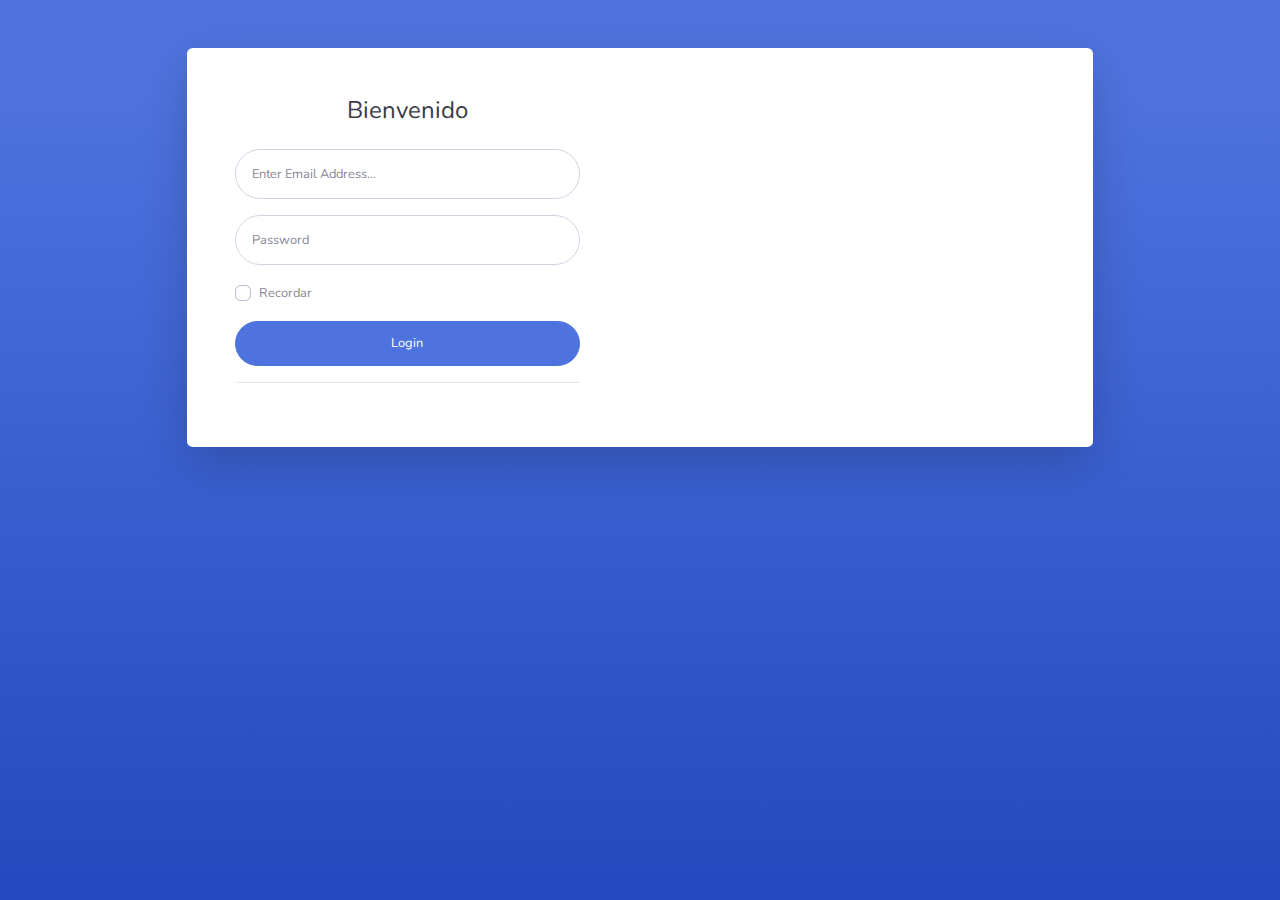
<file: Proyecto Progra Web/login.html>
<!DOCTYPE html>
<html lang="en">

<head>

    <meta charset="utf-8">
    <meta http-equiv="X-UA-Compatible" content="IE=edge">
    <meta name="viewport" content="width=device-width, initial-scale=1, shrink-to-fit=no">
    <meta name="description" content="">
    <meta name="author" content="">

    <title>Login</title>

    <link href="all.min.css" rel="stylesheet" type="text/css">
    <link
        href="https://fonts.googleapis.com/css?family=Nunito:200,200i,300,300i,400,400i,600,600i,700,700i,800,800i,900,900i"
        rel="stylesheet">
    <link href="sb-admin-2.min.css" rel="stylesheet">

</head>

<body class="bg-gradient-primary">

    <div class="container">

        <!-- Outer Row -->
        <div class="row justify-content-center">

            <div class="col-xl-10 col-lg-12 col-md-9">

                <div class="card o-hidden border-0 shadow-lg my-5">
                    <div class="card-body p-0">
                        
                        <div class="row">
                            
                            <div class="col-lg-6">
                                <div class="p-5">
                                    <div class="text-center">
                                        <h1 class="h4 text-gray-900 mb-4">Bienvenido</h1>
                                    </div>
                                    <form class="user" aligm="center">
                                        <div class="form-group">
                                            <input type="email" class="form-control form-control-user"
                                                id="exampleInputEmail" aria-describedby="emailHelp"
                                                placeholder="Enter Email Address...">
                                        </div>
                                        
                                        <div class="form-group">
                                            <input type="password" class="form-control form-control-user"
                                                id="exampleInputPassword" placeholder="Password">
                                        </div>
                                        <div class="form-group">
                                            <div class="custom-control custom-checkbox small">
                                                <input type="checkbox" class="custom-control-input" id="customCheck">
                                                <label class="custom-control-label" for="customCheck">Recordar</label>
                                            </div>
                                        </div>
                                        <a href="index.html" class="btn btn-primary btn-user btn-block">
                                            Login
                                        </a>
                                      
                                    </form>
                                    <hr>
                                   
                                    
                                </div>
                            </div>
                        </div>
                    </div>
                </div>

            </div>

        </div>

    </div>

    <!-- Bootstrap core JavaScript-->
    <script src="jquery.min.js"></script>
    <script src="bootstrap.bundle.min.js"></script>

    <!-- Core plugin JavaScript-->
    <script src="jquery.easing.min.js"></script>

    <!-- Custom scripts for all pages-->
    <script src="sb-admin-2.min.js"></script>

</body>

</html>
</file>
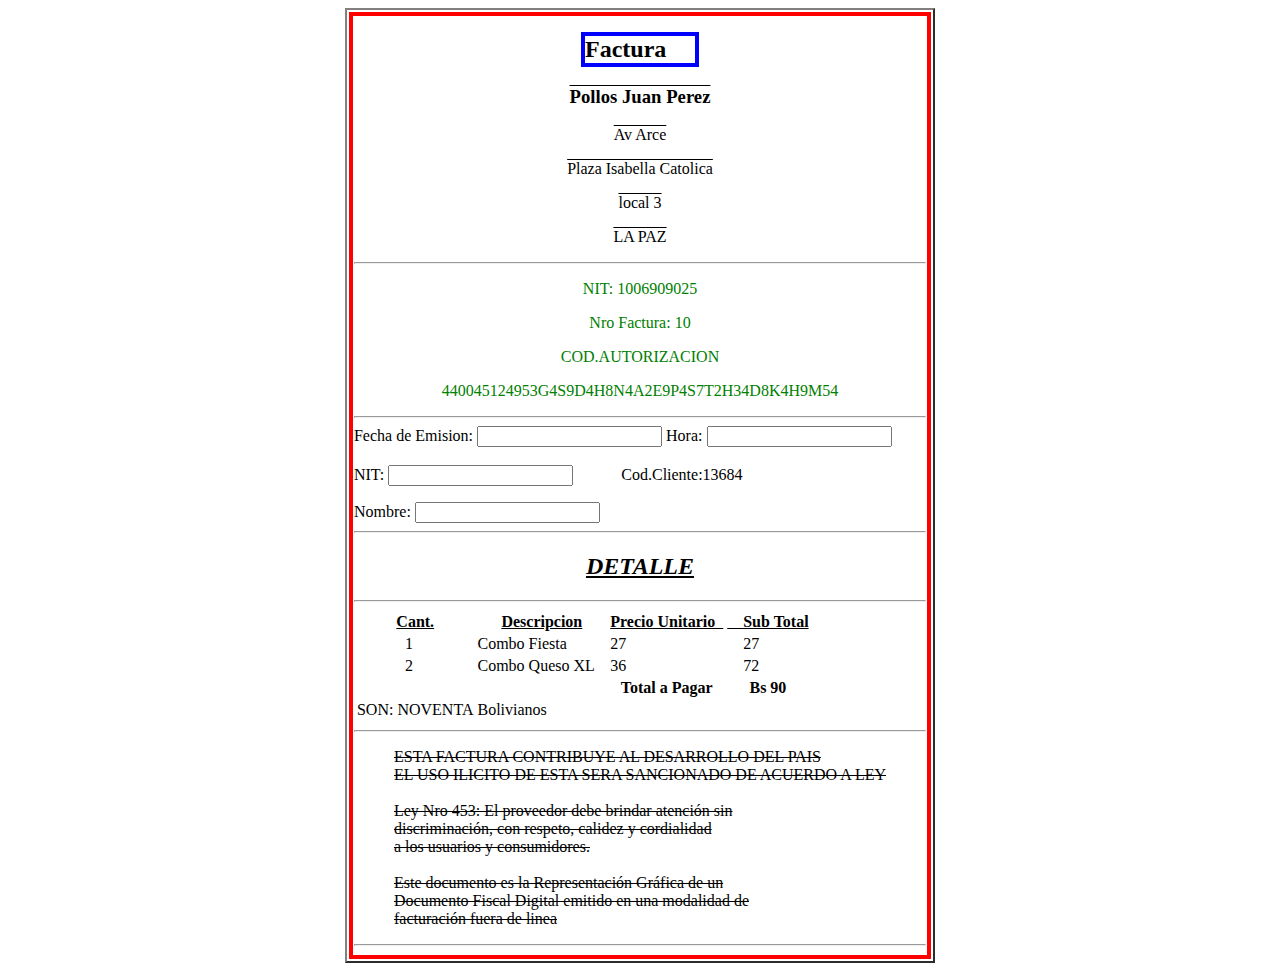
<file: Proyecto Progra Web/Factura/Progra.html>
<html>
 <head>
  <title>Factura</title>
<link rel="stylesheet" type="text/css" href="go.css" />
 </head>
<body>
 
<table border=2 align="center"">
<td id ="borde">
</div><div id="app" class="col-11">
<h2   id ="xd" >Factura</h2>

    <div class="row my-3">
      <div id = "po" class="col-10"  align="center">
	<h3 >Pollos Juan Perez </h3>
        <p>Av Arce</p>
        <p>Plaza Isabella Catolica</p>
        <p>local 3</p>
	<p>LA PAZ</p>
      </div>
      <div class="col-2">
      <hr />   
      </div>
    </div>
   <div class="row my-3">
      <div  id = "ra" class="col-10"  align="center">
	
        <p>NIT: 1006909025 </p>
        <p>Nro Factura: 10</p>
        <p>COD.AUTORIZACION</p>
	<p>440045124953G4S9D4H8N4A2E9P4S7T2H34D8K4H9M54</p>
      </div>
      <div class="col-2">
        
      </div>
    </div>
   
  <hr  />
<label>Fecha de Emision: <input name="veces"/> </label>
<label for="id_rep"/></label> 
<label>Hora: <input name="veces"/> </label>
<label for="id_rep"/></label><br></br>
<label>NIT: <input name="veces"/> </label>
<label for="id_rep"<p>&nbsp&nbsp&nbsp&nbsp&nbsp&nbsp&nbsp&nbsp&nbsp&nbsp&nbspCod.Cliente:13684</p></label> 

<label>Nombre: <input name="veces"/> </label>
<label for="id_rep"/></label> 


  <hr />
	
     <h2 id="DET" align="center">DETALLE</h2>
    <hr />

    <div class="row my-5">
      <table class="table table-borderless factura">
        <thead>
          <tr id = "tabla">
            <th>Cant.</th>
            <th>Descripcion</th>
            <th>Precio Unitario&nbsp&nbsp</th>
            <th>&nbsp&nbsp&nbsp&nbspSub Total</th>
          </tr>
        </thead>
        <tbody>
          <tr>
            <td>&nbsp&nbsp&nbsp&nbsp&nbsp&nbsp&nbsp&nbsp&nbsp&nbsp&nbsp&nbsp1</td>
            <td>Combo Fiesta</td>
            <td>27 </td>
            <td>&nbsp&nbsp&nbsp&nbsp27 </td>
          </tr>
          <tr>
            <td>&nbsp&nbsp&nbsp&nbsp&nbsp&nbsp&nbsp&nbsp&nbsp&nbsp&nbsp&nbsp2</td>
            <td>Combo Queso XL &nbsp&nbsp</td>
            <td>36</td>
            <td>&nbsp&nbsp&nbsp&nbsp72</td>
          </tr>
        </tbody>
        <tfoot>
          <tr>
            <th></th>
            <th></th>
            <th>Total a Pagar</th>
            <th>Bs 90</th>
	
          </tr>
	<tr>
         <td>SON: NOVENTA</td> 
	<td>Bolivianos</td>
	</tr>	
        </tfoot>
      </table>
    </div>
<hr />
 <blockquote>
<p >
ESTA FACTURA CONTRIBUYE AL DESARROLLO DEL PAIS<br/>
 EL USO ILICITO DE ESTA SERA SANCIONADO DE ACUERDO A LEY
<br><br/>
Ley Nro 453: El proveedor debe brindar atención sin <br/>
discriminación, con respeto, calidez y cordialidad<br/>
a los usuarios y consumidores.
<br><br/>
Este documento es la Representación Gráfica de un <br/>
Documento Fiscal Digital emitido en una modalidad de <br/>
facturación fuera de linea
</p>
</blockquote>

  <hr />
   

</div>
</td>
</table>
</body>
</html>
</file>
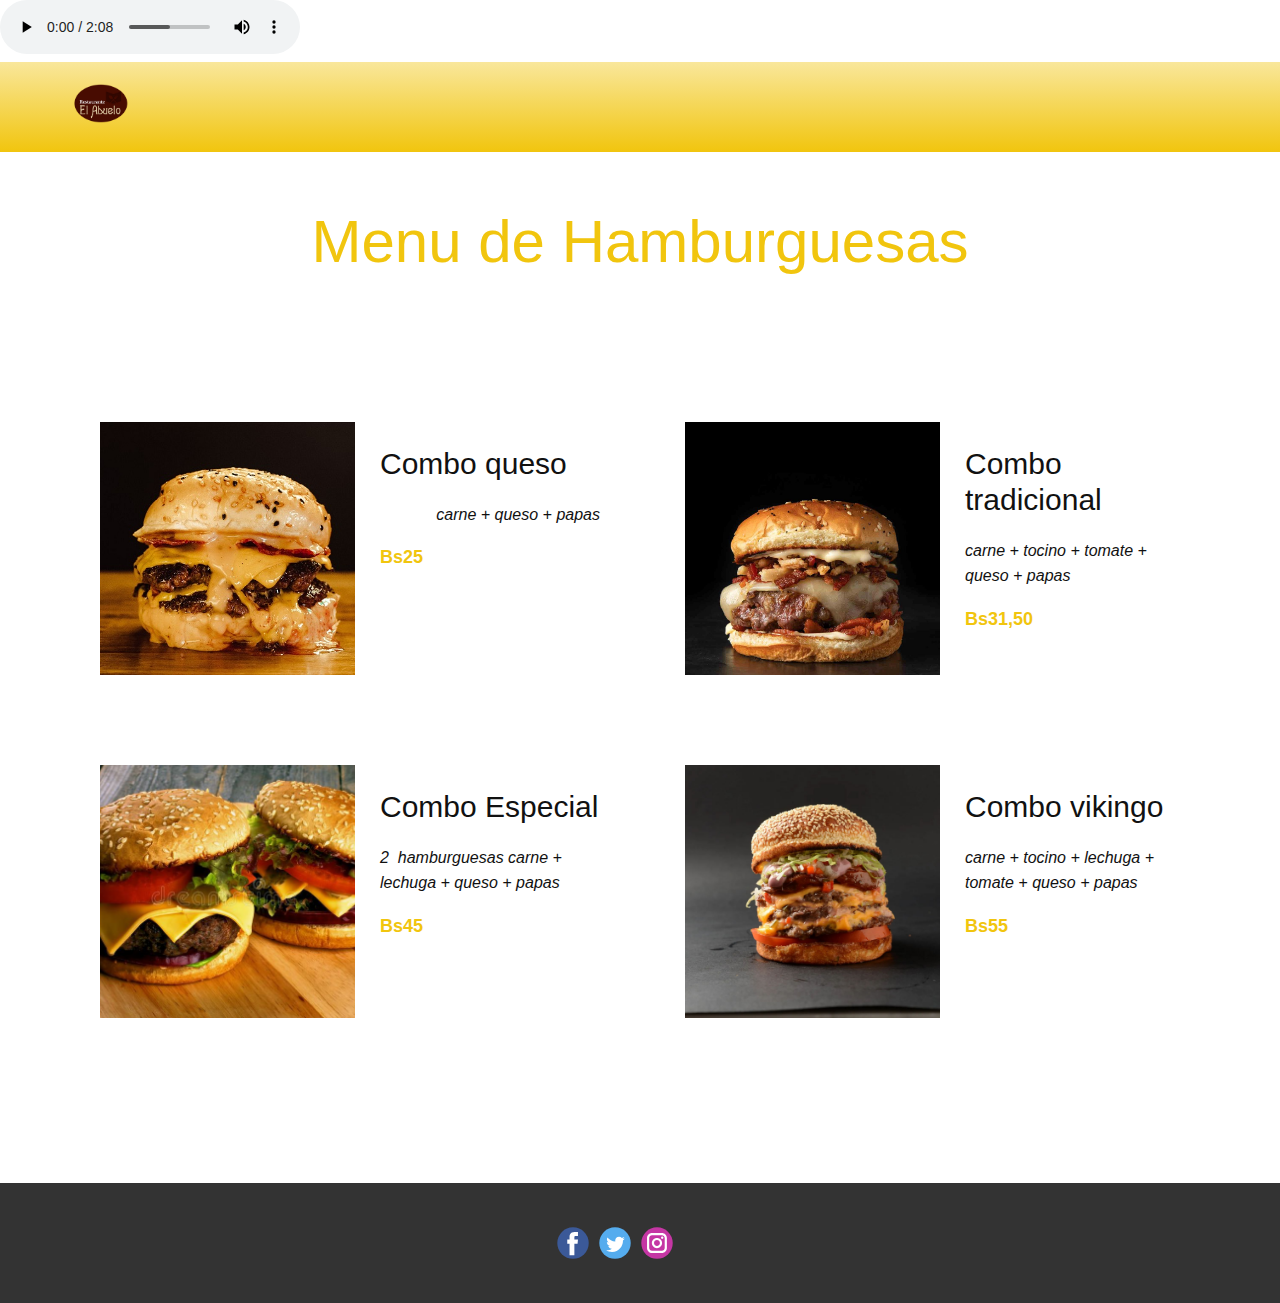
<file: Proyecto Progra Web/Hamburguesas/hamburguesa.html>
<!DOCTYPE html>
<html style="font-size: 16px;" lang="es">
<head>
    <meta name="viewport" content="width=device-width, initial-scale=1.0">
    <meta charset="utf-8">
    <meta name="keywords" content="Menu de Pollos">
    <meta name="description" content="">
    <title>hamburguesas</title>
    <link rel="stylesheet" href="nicepage.css" media="screen">
<link rel="stylesheet" href="pollos.css" media="screen">
<audio controls autoplay>
  <source src="images/hambursita.mp3" type="audio/mp3">

</audio>
    
  </head>
  <body data-home-page="pollos.html" data-home-page-title="pollos" class="u-body u-xl-mode" data-lang="es"><header class="u-clearfix u-gradient u-header u-header" id="sec-a5a6"><div class="u-clearfix u-sheet u-sheet-1">
        <a href="file:///C:/Users/RODRIGO/OneDrive%20-%20Universidad%20Privada%20del%20Valle/Desktop/Proyecto%20Progra%20Web/Proyecto%20Progra%20Web/index.html" class="u-image u-logo u-image-1" data-image-width="350" data-image-height="215">
          <img src="images/restaurante-el-abuelo-logo.png" class="u-logo-image u-logo-image-1">
        </a>
        <nav class="u-menu u-menu-dropdown u-offcanvas u-menu-1">
          <div class="menu-collapse" style="font-size: 1rem; letter-spacing: 0px;">
            <a class="u-button-style u-custom-left-right-menu-spacing u-custom-padding-bottom u-custom-top-bottom-menu-spacing u-nav-link u-text-active-palette-1-base u-text-hover-palette-2-base" href="#">
              <svg class="u-svg-link" viewBox="0 0 24 24"><use xmlns:xlink="http://www.w3.org/1999/xlink" xlink:href="#menu-hamburger"></use></svg>
              <svg class="u-svg-content" version="1.1" id="menu-hamburger" viewBox="0 0 16 16" x="0px" y="0px" xmlns:xlink="http://www.w3.org/1999/xlink" xmlns="http://www.w3.org/2000/svg"><g><rect y="1" width="16" height="2"></rect><rect y="7" width="16" height="2"></rect><rect y="13" width="16" height="2"></rect>
</g></svg>
            </a>
          </div>
          <div class="u-nav-container">
            <ul class="u-nav u-unstyled u-nav-1"><li class="u-nav-item"><a class="u-button-style u-nav-link u-text-active-palette-1-base u-text-hover-palette-2-base" href="pollos.html" style="padding: 10px 20px;">pollos</a>
</li><li class="u-nav-item"><a class="u-button-style u-nav-link u-text-active-palette-1-base u-text-hover-palette-2-base" href="Acerca-de.html" style="padding: 10px 20px;">Acerca de</a>
</li><li class="u-nav-item"><a class="u-button-style u-nav-link u-text-active-palette-1-base u-text-hover-palette-2-base" href="Contacto.html" style="padding: 10px 20px;">Contacto</a>
</li></ul>
          </div>
          <div class="u-nav-container-collapse">
            <div class="u-black u-container-style u-inner-container-layout u-opacity u-opacity-95 u-sidenav">
              <div class="u-inner-container-layout u-sidenav-overflow">
                <div class="u-menu-close"></div>
                <ul class="u-align-center u-nav u-popupmenu-items u-unstyled u-nav-2"><li class="u-nav-item"><a class="u-button-style u-nav-link" href="pollos.html">pollos</a>
</li><li class="u-nav-item"><a class="u-button-style u-nav-link" href="Acerca-de.html">Acerca de</a>
</li><li class="u-nav-item"><a class="u-button-style u-nav-link" href="Contacto.html">Contacto</a>
</li></ul>
              </div>
            </div>
            <div class="u-black u-menu-overlay u-opacity u-opacity-70"></div>
          </div>
        </nav>
      </div></header>
    <section class="u-align-center u-clearfix u-image u-section-1" id="carousel_9998" data-image-width="1189" data-image-height="1280">
      <div class="u-clearfix u-sheet u-sheet-1">
        <h1 class="u-custom-font u-font-oswald u-text u-text-default u-text-palette-3-base u-text-1">Menu de Hamburguesas</h1>
        <div class="u-expanded-width u-list u-list-1">
          <div class="u-repeater u-repeater-1">
            <div class="u-container-style u-list-item u-repeater-item u-white u-list-item-1">
              <div class="u-container-layout u-similar-container u-container-layout-1">
                <img alt="" class="u-expanded-width-xs u-image u-image-default u-image-1" src="queso.jpg" data-image-width="161" data-image-height="160">
                <div class="u-align-left-xs u-container-style u-expanded-width-xs u-group u-video-cover u-group-1">
                  <div class="u-container-layout u-valign-middle-xs u-container-layout-2">
                    <h3 class="u-custom-font u-font-oswald u-text u-text-2">Combo queso</h3>
                    <p class="u-text u-text-default u-text-3">carne + queso + papas </p>
                    <h6 class="u-text u-text-palette-3-base u-text-4">Bs25</h6>
                    
                  </div>
                </div>
              </div>
            </div>
            <div class="u-container-style u-list-item u-repeater-item u-video-cover u-white u-list-item-2">
              <div class="u-container-layout u-similar-container u-container-layout-3">
                <img alt="" class="u-expanded-width-xs u-image u-image-default u-image-2" src="tocino.jpg" data-image-width="431" data-image-height="429">
                <div class="u-align-left-xs u-container-style u-expanded-width-xs u-group u-video-cover u-group-2">
                  <div class="u-container-layout u-valign-middle-xs u-container-layout-4">
                    <h3 class="u-custom-font u-font-oswald u-text u-text-default u-text-5">Combo tradicional</h3>
                    <p class="u-text u-text-default u-text-6">carne + tocino + tomate  +  queso + papas </p>
                    <h6 class="u-text u-text-palette-3-base u-text-7">Bs31,50</h6>

                  </div>
                </div>
              </div>
            </div>
            <div class="u-container-style u-list-item u-repeater-item u-video-cover u-white u-list-item-3">
              <div class="u-container-layout u-similar-container u-container-layout-5">
                <img alt="" class="u-expanded-width-xs u-image u-image-default u-image-3" src="doble.jpg" data-image-width="431" data-image-height="429">
                <div class="u-align-left-xs u-container-style u-expanded-width-xs u-group u-video-cover u-group-3">
                  <div class="u-container-layout u-valign-middle-xs u-container-layout-6">
                    <h3 class="u-custom-font u-font-oswald u-text u-text-default u-text-8">Combo Especial</h3>
                    <p class="u-text u-text-default u-text-9"> 2&nbsp; hamburguesas carne + lechuga + queso + papas </p>
                    <h6 class="u-text u-text-palette-3-base u-text-10">Bs45</h6>

                  </div>
                </div>
              </div>
            </div>
            <div class="u-container-style u-list-item u-repeater-item u-video-cover u-white u-list-item-4">
              <div class="u-container-layout u-similar-container u-container-layout-7">
                <img alt="" class="u-expanded-width-xs u-image u-image-default u-image-4" src="vikin.jpg" data-image-width="431" data-image-height="429">
                <div class="u-align-left-xs u-container-style u-expanded-width-xs u-group u-video-cover u-group-4">
                  <div class="u-container-layout u-valign-middle-xs u-container-layout-8">
                    <h3 class="u-custom-font u-font-oswald u-text u-text-11">Combo vikingo</h3>
                    <p class="u-text u-text-default u-text-12">carne + tocino + lechuga + tomate  +  queso + papas</p>
                    <h6 class="u-text u-text-palette-3-base u-text-13">Bs55</h6>

                  </div>
                </div>
              </div>
            </div>
          </div>
        </div>
       
    </section>
    
    
    <footer class="u-clearfix u-footer u-grey-80" id="sec-95b6"><div class="u-clearfix u-sheet u-sheet-1">
        <div class="u-align-left u-social-icons u-spacing-10 u-social-icons-1">
          <a class="u-social-url" title="facebook" target="_blank" href="https://www.facebook.com/profile.php?id=100079194622251&mibextid=ZbWKwL"><span class="u-icon u-social-facebook u-social-icon u-icon-1"><svg class="u-svg-link" preserveAspectRatio="xMidYMin slice" viewBox="0 0 112 112" style=""><use xmlns:xlink="http://www.w3.org/1999/xlink" xlink:href="#svg-8625"></use></svg><svg class="u-svg-content" viewBox="0 0 112 112" x="0" y="0" id="svg-8625"><circle fill="currentColor" cx="56.1" cy="56.1" r="55"></circle><path fill="#FFFFFF" d="M73.5,31.6h-9.1c-1.4,0-3.6,0.8-3.6,3.9v8.5h12.6L72,58.3H60.8v40.8H43.9V58.3h-8V43.9h8v-9.2
            c0-6.7,3.1-17,17-17h12.5v13.9H73.5z"></path></svg></span>
          </a>
          <a class="u-social-url" title="twitter" target="_blank" href=""><span class="u-icon u-social-icon u-social-twitter u-icon-2"><svg class="u-svg-link" preserveAspectRatio="xMidYMin slice" viewBox="0 0 112 112" style=""><use xmlns:xlink="http://www.w3.org/1999/xlink" xlink:href="#svg-be11"></use></svg><svg class="u-svg-content" viewBox="0 0 112 112" x="0" y="0" id="svg-be11"><circle fill="currentColor" class="st0" cx="56.1" cy="56.1" r="55"></circle><path fill="#FFFFFF" d="M83.8,47.3c0,0.6,0,1.2,0,1.7c0,17.7-13.5,38.2-38.2,38.2C38,87.2,31,85,25,81.2c1,0.1,2.1,0.2,3.2,0.2
            c6.3,0,12.1-2.1,16.7-5.7c-5.9-0.1-10.8-4-12.5-9.3c0.8,0.2,1.7,0.2,2.5,0.2c1.2,0,2.4-0.2,3.5-0.5c-6.1-1.2-10.8-6.7-10.8-13.1
            c0-0.1,0-0.1,0-0.2c1.8,1,3.9,1.6,6.1,1.7c-3.6-2.4-6-6.5-6-11.2c0-2.5,0.7-4.8,1.8-6.7c6.6,8.1,16.5,13.5,27.6,14
            c-0.2-1-0.3-2-0.3-3.1c0-7.4,6-13.4,13.4-13.4c3.9,0,7.3,1.6,9.8,4.2c3.1-0.6,5.9-1.7,8.5-3.3c-1,3.1-3.1,5.8-5.9,7.4
            c2.7-0.3,5.3-1,7.7-2.1C88.7,43,86.4,45.4,83.8,47.3z"></path></svg></span>
          </a>
          <a class="u-social-url" title="instagram" target="_blank" href="https://instagram.com/christopher_isr?igshid=YmMyMTA2M2Y="><span class="u-icon u-social-icon u-social-instagram u-icon-3"><svg class="u-svg-link" preserveAspectRatio="xMidYMin slice" viewBox="0 0 112 112" style=""><use xmlns:xlink="http://www.w3.org/1999/xlink" xlink:href="#svg-49b1"></use></svg><svg class="u-svg-content" viewBox="0 0 112 112" x="0" y="0" id="svg-49b1"><circle fill="currentColor" cx="56.1" cy="56.1" r="55"></circle><path fill="#FFFFFF" d="M55.9,38.2c-9.9,0-17.9,8-17.9,17.9C38,66,46,74,55.9,74c9.9,0,17.9-8,17.9-17.9C73.8,46.2,65.8,38.2,55.9,38.2
            z M55.9,66.4c-5.7,0-10.3-4.6-10.3-10.3c-0.1-5.7,4.6-10.3,10.3-10.3c5.7,0,10.3,4.6,10.3,10.3C66.2,61.8,61.6,66.4,55.9,66.4z"></path><path fill="#FFFFFF" d="M74.3,33.5c-2.3,0-4.2,1.9-4.2,4.2s1.9,4.2,4.2,4.2s4.2-1.9,4.2-4.2S76.6,33.5,74.3,33.5z"></path><path fill="#FFFFFF" d="M73.1,21.3H38.6c-9.7,0-17.5,7.9-17.5,17.5v34.5c0,9.7,7.9,17.6,17.5,17.6h34.5c9.7,0,17.5-7.9,17.5-17.5V38.8
            C90.6,29.1,82.7,21.3,73.1,21.3z M83,73.3c0,5.5-4.5,9.9-9.9,9.9H38.6c-5.5,0-9.9-4.5-9.9-9.9V38.8c0-5.5,4.5-9.9,9.9-9.9h34.5
            c5.5,0,9.9,4.5,9.9,9.9V73.3z"></path></svg></span>
          </a>
        </div>
      </div></footer>
   
  
</body>
</html>
</file>
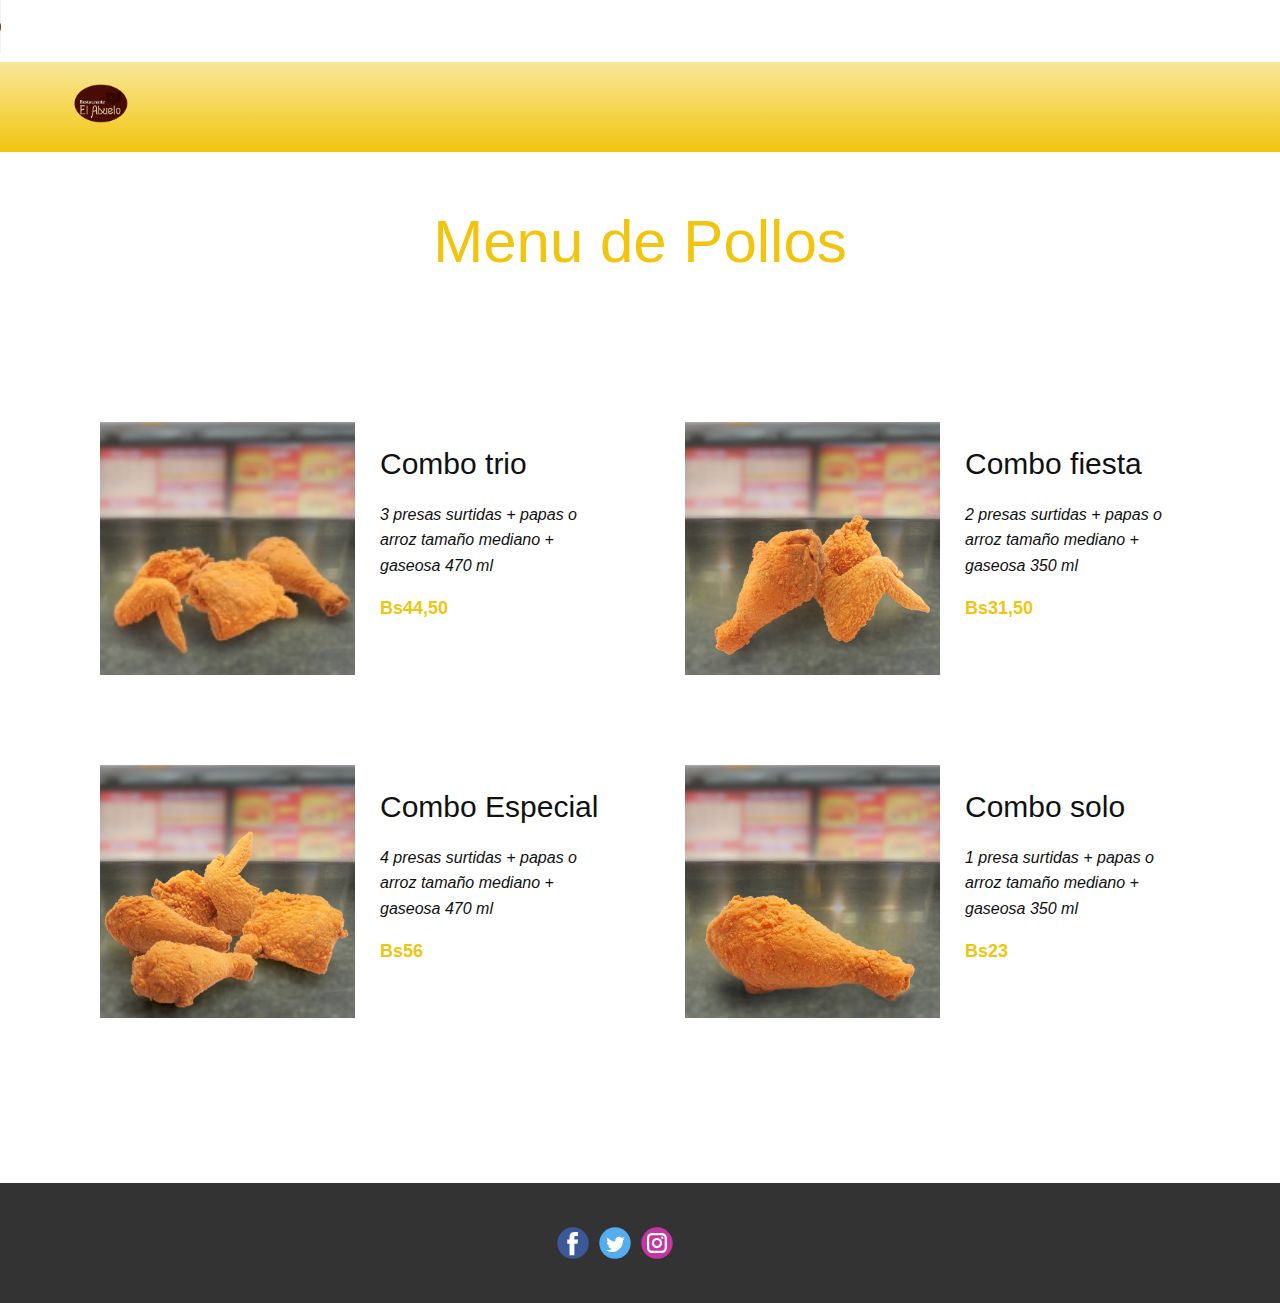
<file: Proyecto Progra Web/Pollo/pollo.html>
<!DOCTYPE html>
<html style="font-size: 16px;" lang="es">
<head>
    <meta name="viewport" content="width=device-width, initial-scale=1.0">
    <meta charset="utf-8">
    <meta name="keywords" content="Menu de Pollos">
    <meta name="description" content="">
    <title>pollos</title>
    <link rel="stylesheet" href="nicepage.css" media="screen">
<link rel="stylesheet" href="pollos.css" media="screen">

<audio controls autoplay>
  <source src="images/poll.mp3" type="audio/mp3">

</audio>
    
  </head>
  <body data-home-page="pollos.html" data-home-page-title="pollos" class="u-body u-xl-mode" data-lang="es"><header class="u-clearfix u-gradient u-header u-header" id="sec-a5a6"><div class="u-clearfix u-sheet u-sheet-1">
        <a href="file:///C:/Users/RODRIGO/OneDrive%20-%20Universidad%20Privada%20del%20Valle/Desktop/Proyecto%20Progra%20Web/Proyecto%20Progra%20Web/index.html" class="u-image u-logo u-image-1" data-image-width="350" data-image-height="215">
          <img src="images/restaurante-el-abuelo-logo.png" class="u-logo-image u-logo-image-1">
        </a>
        <nav class="u-menu u-menu-dropdown u-offcanvas u-menu-1">
          <div class="menu-collapse" style="font-size: 1rem; letter-spacing: 0px;">
            <a class="u-button-style u-custom-left-right-menu-spacing u-custom-padding-bottom u-custom-top-bottom-menu-spacing u-nav-link u-text-active-palette-1-base u-text-hover-palette-2-base" href="#">
              <svg class="u-svg-link" viewBox="0 0 24 24"><use xmlns:xlink="http://www.w3.org/1999/xlink" xlink:href="#menu-hamburger"></use></svg>
              <svg class="u-svg-content" version="1.1" id="menu-hamburger" viewBox="0 0 16 16" x="0px" y="0px" xmlns:xlink="http://www.w3.org/1999/xlink" xmlns="http://www.w3.org/2000/svg"><g><rect y="1" width="16" height="2"></rect><rect y="7" width="16" height="2"></rect><rect y="13" width="16" height="2"></rect>
</g></svg>
            </a>
          </div>
          <div class="u-nav-container">
            <ul class="u-nav u-unstyled u-nav-1"><li class="u-nav-item"><a class="u-button-style u-nav-link u-text-active-palette-1-base u-text-hover-palette-2-base" href="pollos.html" style="padding: 10px 20px;">pollos</a>
</li><li class="u-nav-item"><a class="u-button-style u-nav-link u-text-active-palette-1-base u-text-hover-palette-2-base" href="Acerca-de.html" style="padding: 10px 20px;">Acerca de</a>
</li><li class="u-nav-item"><a class="u-button-style u-nav-link u-text-active-palette-1-base u-text-hover-palette-2-base" href="Contacto.html" style="padding: 10px 20px;">Contacto</a>
</li></ul>
          </div>
          <div class="u-nav-container-collapse">
            <div class="u-black u-container-style u-inner-container-layout u-opacity u-opacity-95 u-sidenav">
              <div class="u-inner-container-layout u-sidenav-overflow">
                <div class="u-menu-close"></div>
                <ul class="u-align-center u-nav u-popupmenu-items u-unstyled u-nav-2"><li class="u-nav-item"><a class="u-button-style u-nav-link" href="pollos.html">pollos</a>
</li><li class="u-nav-item"><a class="u-button-style u-nav-link" href="Acerca-de.html">Acerca de</a>
</li><li class="u-nav-item"><a class="u-button-style u-nav-link" href="Contacto.html">Contacto</a>
</li></ul>
              </div>
            </div>
            <div class="u-black u-menu-overlay u-opacity u-opacity-70"></div>
          </div>
        </nav>
      </div></header>
    <section class="u-align-center u-clearfix u-image u-section-1" id="carousel_9998" data-image-width="1189" data-image-height="1280">
      <div class="u-clearfix u-sheet u-sheet-1">
        <h1 class="u-custom-font u-font-oswald u-text u-text-default u-text-palette-3-base u-text-1">Menu de Pollos</h1>
        <div class="u-expanded-width u-list u-list-1">
          <div class="u-repeater u-repeater-1">
            <div class="u-container-style u-list-item u-repeater-item u-white u-list-item-1">
              <div class="u-container-layout u-similar-container u-container-layout-1">
                <img alt="" class="u-expanded-width-xs u-image u-image-default u-image-1" src="images/l_trio.jpg" data-image-width="161" data-image-height="160">
                <div class="u-align-left-xs u-container-style u-expanded-width-xs u-group u-video-cover u-group-1">
                  <div class="u-container-layout u-valign-middle-xs u-container-layout-2">
                    <h3 class="u-custom-font u-font-oswald u-text u-text-2">Combo trio</h3>
                    <p class="u-text u-text-default u-text-3">3 presas surtidas + papas o arroz tamaño mediano + gaseosa 470 ml</p>
                    <h6 class="u-text u-text-palette-3-base u-text-4">Bs44,50</h6>
                    
                  </div>
                </div>
              </div>
            </div>
            <div class="u-container-style u-list-item u-repeater-item u-video-cover u-white u-list-item-2">
              <div class="u-container-layout u-similar-container u-container-layout-3">
                <img alt="" class="u-expanded-width-xs u-image u-image-default u-image-2" src="images/i_fiesta.jpg" data-image-width="431" data-image-height="429">
                <div class="u-align-left-xs u-container-style u-expanded-width-xs u-group u-video-cover u-group-2">
                  <div class="u-container-layout u-valign-middle-xs u-container-layout-4">
                    <h3 class="u-custom-font u-font-oswald u-text u-text-default u-text-5">Combo fiesta</h3>
                    <p class="u-text u-text-default u-text-6"> 2&nbsp;presas surtidas + papas o arroz tamaño mediano + gaseosa 350 ml</p>
                    <h6 class="u-text u-text-palette-3-base u-text-7">Bs31,50</h6>

                  </div>
                </div>
              </div>
            </div>
            <div class="u-container-style u-list-item u-repeater-item u-video-cover u-white u-list-item-3">
              <div class="u-container-layout u-similar-container u-container-layout-5">
                <img alt="" class="u-expanded-width-xs u-image u-image-default u-image-3" src="images/i_comboespecial.jpg" data-image-width="431" data-image-height="429">
                <div class="u-align-left-xs u-container-style u-expanded-width-xs u-group u-video-cover u-group-3">
                  <div class="u-container-layout u-valign-middle-xs u-container-layout-6">
                    <h3 class="u-custom-font u-font-oswald u-text u-text-default u-text-8">Combo Especial</h3>
                    <p class="u-text u-text-default u-text-9"> 4&nbsp;presas surtidas + papas o arroz tamaño mediano + gaseosa 470 ml</p>
                    <h6 class="u-text u-text-palette-3-base u-text-10">Bs56</h6>

                  </div>
                </div>
              </div>
            </div>
            <div class="u-container-style u-list-item u-repeater-item u-video-cover u-white u-list-item-4">
              <div class="u-container-layout u-similar-container u-container-layout-7">
                <img alt="" class="u-expanded-width-xs u-image u-image-default u-image-4" src="images/i_comboantojo.jpg" data-image-width="431" data-image-height="429">
                <div class="u-align-left-xs u-container-style u-expanded-width-xs u-group u-video-cover u-group-4">
                  <div class="u-container-layout u-valign-middle-xs u-container-layout-8">
                    <h3 class="u-custom-font u-font-oswald u-text u-text-11">Combo solo</h3>
                    <p class="u-text u-text-default u-text-12"> 1 presa surtidas + papas o arroz tamaño mediano + gaseosa 350 ml</p>
                    <h6 class="u-text u-text-palette-3-base u-text-13">Bs23</h6>

                  </div>
                </div>
              </div>
            </div>
          </div>
        </div>
       
    </section>
    
    
    <footer class="u-clearfix u-footer u-grey-80" id="sec-95b6"><div class="u-clearfix u-sheet u-sheet-1">
        <div class="u-align-left u-social-icons u-spacing-10 u-social-icons-1">
          <a class="u-social-url" title="facebook" target="_blank" href="https://www.facebook.com/profile.php?id=100079194622251&mibextid=ZbWKwL"><span class="u-icon u-social-facebook u-social-icon u-icon-1"><svg class="u-svg-link" preserveAspectRatio="xMidYMin slice" viewBox="0 0 112 112" style=""><use xmlns:xlink="http://www.w3.org/1999/xlink" xlink:href="#svg-8625"></use></svg><svg class="u-svg-content" viewBox="0 0 112 112" x="0" y="0" id="svg-8625"><circle fill="currentColor" cx="56.1" cy="56.1" r="55"></circle><path fill="#FFFFFF" d="M73.5,31.6h-9.1c-1.4,0-3.6,0.8-3.6,3.9v8.5h12.6L72,58.3H60.8v40.8H43.9V58.3h-8V43.9h8v-9.2
            c0-6.7,3.1-17,17-17h12.5v13.9H73.5z"></path></svg></span>
          </a>
          <a class="u-social-url" title="twitter" target="_blank" href=""><span class="u-icon u-social-icon u-social-twitter u-icon-2"><svg class="u-svg-link" preserveAspectRatio="xMidYMin slice" viewBox="0 0 112 112" style=""><use xmlns:xlink="http://www.w3.org/1999/xlink" xlink:href="#svg-be11"></use></svg><svg class="u-svg-content" viewBox="0 0 112 112" x="0" y="0" id="svg-be11"><circle fill="currentColor" class="st0" cx="56.1" cy="56.1" r="55"></circle><path fill="#FFFFFF" d="M83.8,47.3c0,0.6,0,1.2,0,1.7c0,17.7-13.5,38.2-38.2,38.2C38,87.2,31,85,25,81.2c1,0.1,2.1,0.2,3.2,0.2
            c6.3,0,12.1-2.1,16.7-5.7c-5.9-0.1-10.8-4-12.5-9.3c0.8,0.2,1.7,0.2,2.5,0.2c1.2,0,2.4-0.2,3.5-0.5c-6.1-1.2-10.8-6.7-10.8-13.1
            c0-0.1,0-0.1,0-0.2c1.8,1,3.9,1.6,6.1,1.7c-3.6-2.4-6-6.5-6-11.2c0-2.5,0.7-4.8,1.8-6.7c6.6,8.1,16.5,13.5,27.6,14
            c-0.2-1-0.3-2-0.3-3.1c0-7.4,6-13.4,13.4-13.4c3.9,0,7.3,1.6,9.8,4.2c3.1-0.6,5.9-1.7,8.5-3.3c-1,3.1-3.1,5.8-5.9,7.4
            c2.7-0.3,5.3-1,7.7-2.1C88.7,43,86.4,45.4,83.8,47.3z"></path></svg></span>
          </a>
          <a class="u-social-url" title="instagram" target="_blank" href="https://instagram.com/christopher_isr?igshid=YmMyMTA2M2Y="><span class="u-icon u-social-icon u-social-instagram u-icon-3"><svg class="u-svg-link" preserveAspectRatio="xMidYMin slice" viewBox="0 0 112 112" style=""><use xmlns:xlink="http://www.w3.org/1999/xlink" xlink:href="#svg-49b1"></use></svg><svg class="u-svg-content" viewBox="0 0 112 112" x="0" y="0" id="svg-49b1"><circle fill="currentColor" cx="56.1" cy="56.1" r="55"></circle><path fill="#FFFFFF" d="M55.9,38.2c-9.9,0-17.9,8-17.9,17.9C38,66,46,74,55.9,74c9.9,0,17.9-8,17.9-17.9C73.8,46.2,65.8,38.2,55.9,38.2
            z M55.9,66.4c-5.7,0-10.3-4.6-10.3-10.3c-0.1-5.7,4.6-10.3,10.3-10.3c5.7,0,10.3,4.6,10.3,10.3C66.2,61.8,61.6,66.4,55.9,66.4z"></path><path fill="#FFFFFF" d="M74.3,33.5c-2.3,0-4.2,1.9-4.2,4.2s1.9,4.2,4.2,4.2s4.2-1.9,4.2-4.2S76.6,33.5,74.3,33.5z"></path><path fill="#FFFFFF" d="M73.1,21.3H38.6c-9.7,0-17.5,7.9-17.5,17.5v34.5c0,9.7,7.9,17.6,17.5,17.6h34.5c9.7,0,17.5-7.9,17.5-17.5V38.8
            C90.6,29.1,82.7,21.3,73.1,21.3z M83,73.3c0,5.5-4.5,9.9-9.9,9.9H38.6c-5.5,0-9.9-4.5-9.9-9.9V38.8c0-5.5,4.5-9.9,9.9-9.9h34.5
            c5.5,0,9.9,4.5,9.9,9.9V73.3z"></path></svg></span>
          </a>
        </div>
      </div></footer>
   
  
</body>
</html>
</file>
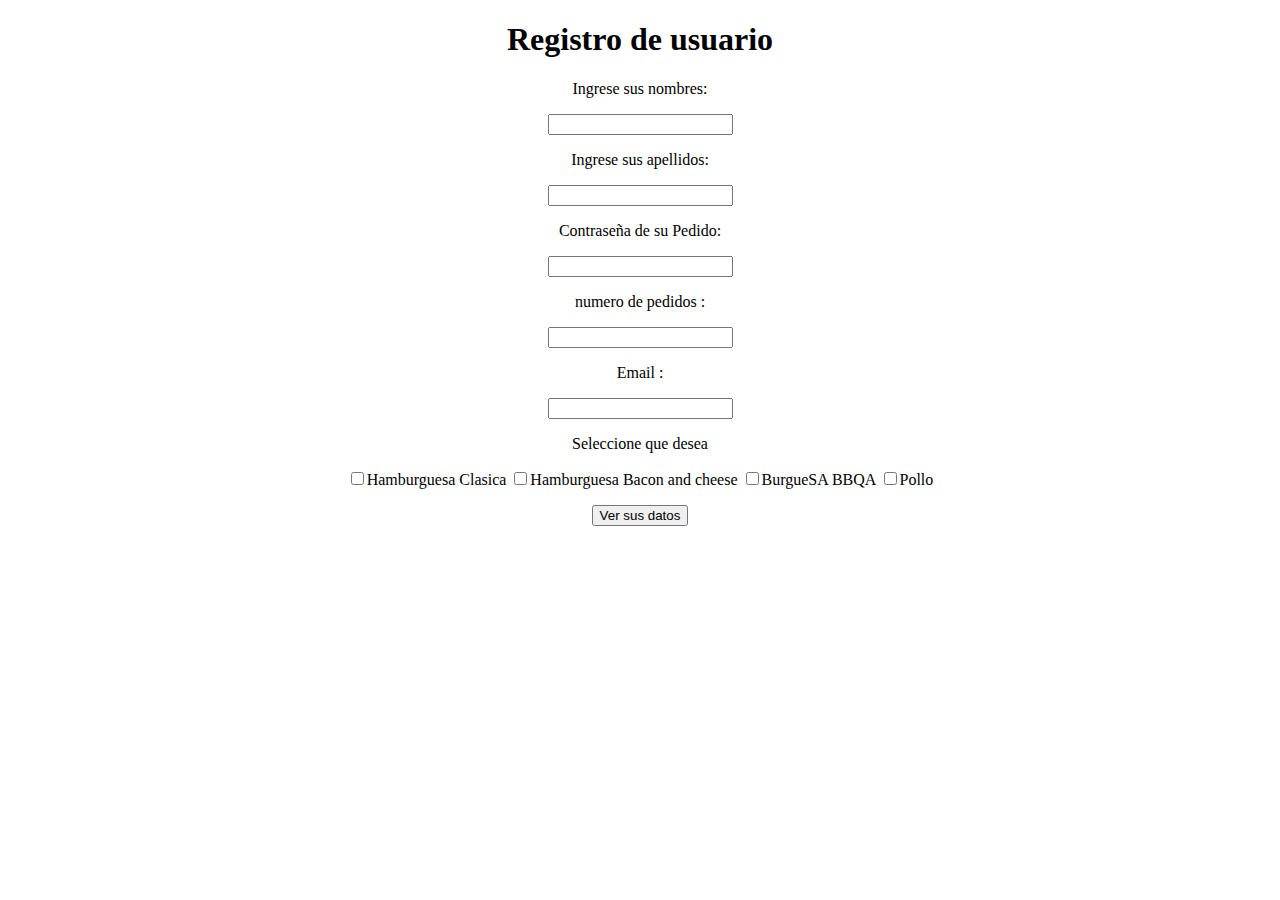
<file: Proyecto Progra Web/Registro/formulario.html>
<!DOCTYPE html>
<html lang="en">

    <head>
        <meta charset="UTF-8">
        <meta http-equiv="X-UA-Compatible" content="IE=edge">
        <meta name="viewport" content="width=device-width, initial-scale=1.0">
        <link rel="stylesheet" type="text/css" href="form.css" />
        <meta content="text/html; charset=utf-8" />
        <title>Formulario</title>

    </head>

    <body>

        <form action="../Login/Login.html">
            <h1>Registro de usuario</h1>
            <p>Ingrese sus nombres: </p><input type="text" id="nom" onFocus="limpiar(this)"></input></p>
            <p>Ingrese sus apellidos: </p><input type="text" id="aps" onFocus="limpiar(this)"></input></p>
            <p>Contraseña de su Pedido: </p><input type="password" id="psw" onFocus="limpiar(this)"></input></p>
        
            <p>numero de pedidos : </p><input type="number" id="num" onFocus="limpiar(this)"></input></p>
            <p>Email :</p><input type="email" id="email" onFocus="limpiar(this)"></input></p>
            <p>Seleccione que desea </p>

            <input type="checkbox" name="t" id="dep" value="Hamburguesa Clasica">Hamburguesa Clasica
            <input type="checkbox" name="t" id="dep" value="Hamburgesa Bacon and cheese">Hamburguesa Bacon and cheese 
            <input type="checkbox" name="t" id="dep" value="urgueSA BBQA">BurgueSA BBQA 
            <input type="checkbox" name="t" id="dep1" value="Pollo">Pollo

            <p><input type="submit" value="Ver sus datos"></input></p>

        </form>

    <script src="java.js"> </script>

    </body>

</html>
</file>
<file: Proyecto Progra Web/Factura/go.css>
h2#xd{
font-family:algerian;
margin:auto;
width:110px;
border-style: solid;
border-color: blue;
border-width: 4px;
margin-top: 15px;
display: flex;
}
td#borde{
    border-style: solid;
border-color: red;
border-width: 4px;

}
h2#DET{
text-decoration:underline;
font-style:italic;
}
div#po{
text-decoration:overline;
}
div#ra{
font-family:"Harrington";
color: green;
}
p#img{
width:80px;
}
blockquote{
text-decoration: line-through;
}
tr#tabla{
text-decoration:underline ;
}
body{
background-image: url("https://ugc.kn3.net/i/origin/http://1.bp.blogspot.com/-kji_IUoeaQc/UmflPLXHCnI/AAAAAAAABW0/IWwZjqrzwxk/s1600/76.jpg");
    -webkit-background-size: cover;
    -moz-background-size: cover;
    -o-background-size: cover;
    background-size: cover;
}
</file>
